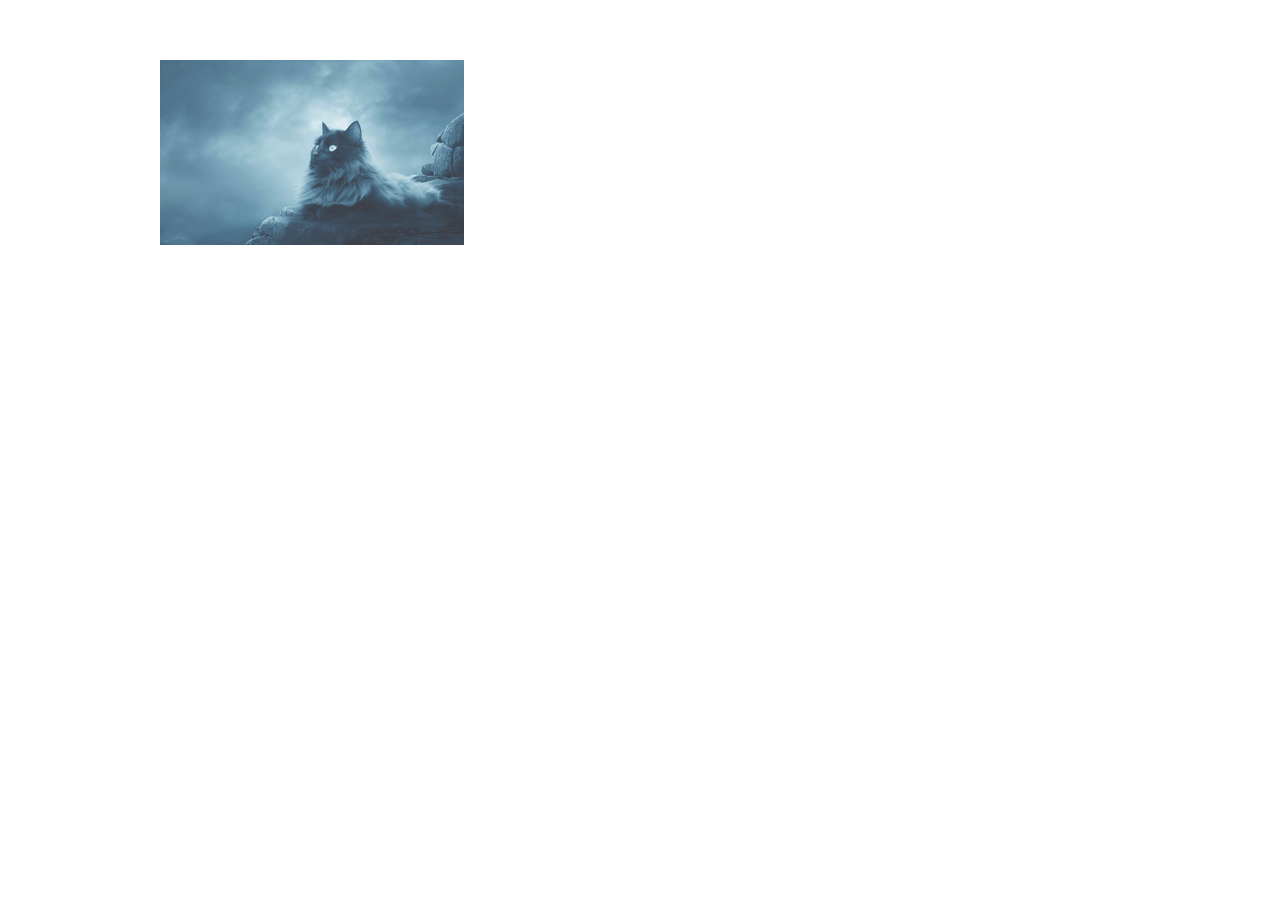
<file: Assigment1/Simple-jQuery-Carousel-Slider-master/index.html>
<!DOCTYPE html>
<html class="no-js">
<head>
  <meta charset="utf-8">
  <meta http-equiv="X-UA-Compatible" content="IE=edge,chrome=1">
  <title></title>
  <meta name="description" content="">
  <meta name="viewport" content="width=device-width">

  <link rel="stylesheet" href="css/normalize.min.css">
  <link rel="stylesheet" href="css/main.css">

  <script src="js/modernizr-2.6.2.min.js"></script>
</head>

<body>

  <div class="wrapper">
    <ul class="slider">
      <li><img src="img/bio_bg.jpg" /></li>
      <li><img src="img/bio_bg2.jpg" /></li>
      <li><img src="img/bio_bg3.jpg" /></li>
    </ul>
  </div>

  <script src="//ajax.googleapis.com/ajax/libs/jquery/1.9.1/jquery.min.js"></script>
  <script>window.jQuery || document.write('<script src="js/jquery-1.9.1.min.js"><\/script>')</script>

  <script src="js/main.js"></script>
</body>
</html>
</file>
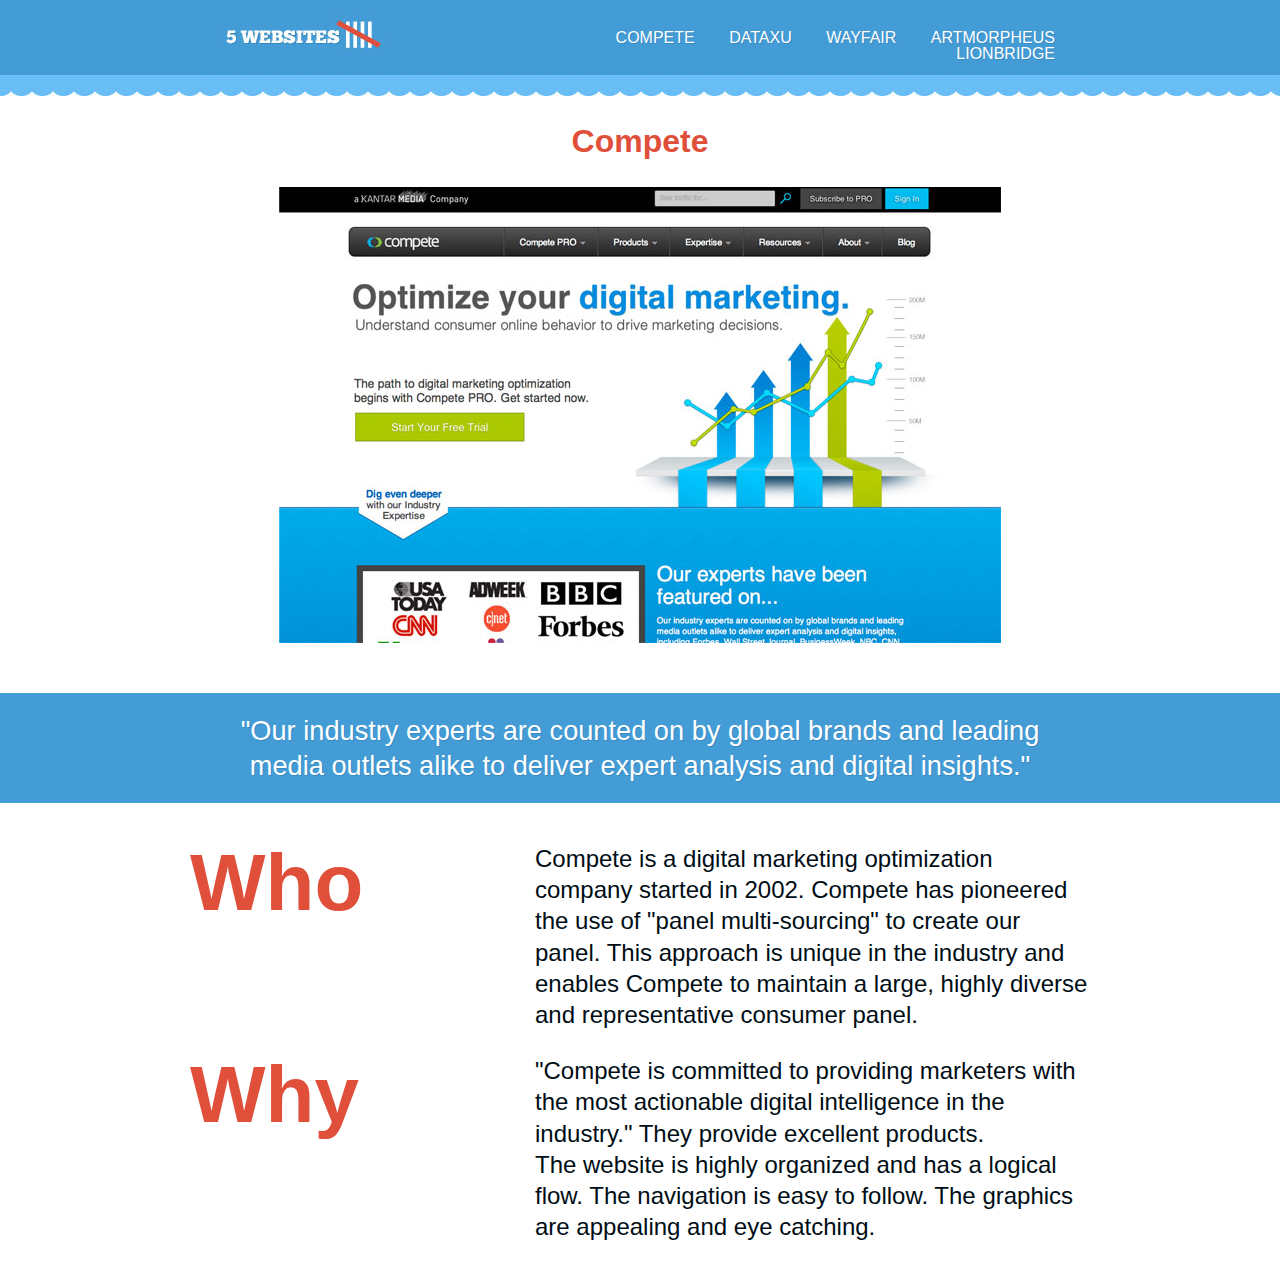
<file: deliverable/5websites_1.html>
<!DOCTYPE html PUBLIC "-//W3C//DTD XHTML 1.0 Transitional//EN" "http://www.w3.org/TR/xhtml1/DTD/xhtml1-transitional.dtd">
<html xmlns="http://www.w3.org/1999/xhtml">
<head>
<meta http-equiv="Content-Type" content="text/html; charset=UTF-8" />
<title>5 Websites - Compete</title>
<link rel="stylesheet" type="text/css" href="reset.css">
<link rel="stylesheet" type="text/css" href="style_inside.css">
</head>
<body>

<div id="wrapper">
	<div id="header">
    	
       <a href="5websites.html"><div id="logo">
        <img src="images/logo.jpg" alt="logo" />
        </div><!-- end logo --></a>
        
        <div id="navigation">
        <ul>
        	<li><a href="5websites_1.html">Compete</a></li>
            <li><a href="5websites_2.html">DataXu</a></li>
            <li><a href="5websites_3.html">Wayfair</a></li>
            <li><a href="5websites_4.html">Artmorpheus</a></li>
            <li><a href="5websites_5.html">LionBridge</a></li>
		</ul>
    	</div><!-- end navigation -->
    <div class="clear"></div>
    
	</div><!-- end header -->
    
    <div id="content">
    	<div id="ss">
    		<h1>Compete</h1>
    		<a href="http://www.compete.com/us/"><img src="images/ss_1.jpg" /></a>
    	</div><!-- end ss -->
    </div><!-- end content -->
     
</div><!-- end wrapper -->


	<div id="bluebg">

		"Our industry experts are counted on by global brands and leading<br />
		media outlets alike to deliver expert analysis and digital insights."

	</div><!-- end bluebg -->
    
<div id="wrapper_2">

	<div id="lower_left">
    Who
    </div><!-- end lower_left -->
    
    <div id="lower_right">
    <p>Compete is a digital marketing optimization company started in 2002.  Compete has pioneered the use of "panel multi-sourcing" to create our panel. This approach is unique in the industry and enables Compete to maintain a large, highly diverse and representative consumer panel.</p>
    </div><!-- end lower_right -->
    
    <div class="clear"></div>
    
    <div id="lower_left">
    Why
    </div><!-- end lower_left -->
    
    <div id="lower_right">
    <p>"Compete is committed to providing marketers with the most actionable digital intelligence in the industry."  They provide excellent products.</p>
	<p>The website is highly organized and has a logical flow.  The navigation is easy to follow.  The graphics are appealing and eye catching.</p> 
    </div><!-- end lower_right -->
    
    <div class="clear"></div>

</div><!-- end wrapper2 -->

</body>
</html>
</file>
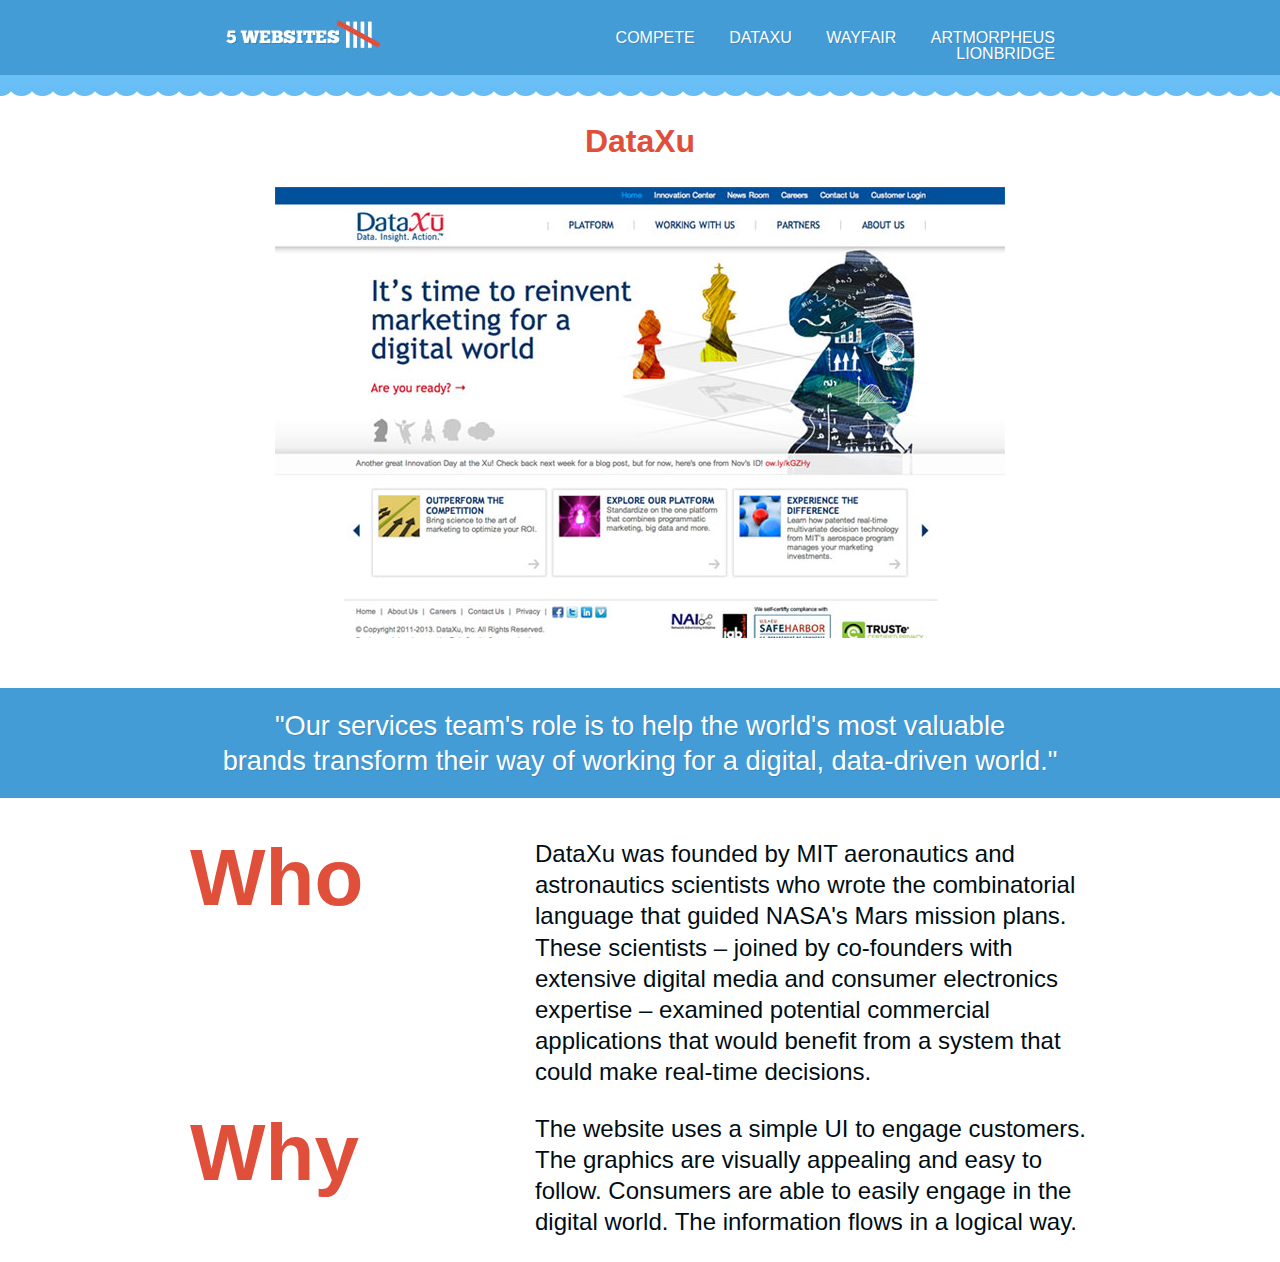
<file: deliverable/5websites_2.html>
<!DOCTYPE html PUBLIC "-//W3C//DTD XHTML 1.0 Transitional//EN" "http://www.w3.org/TR/xhtml1/DTD/xhtml1-transitional.dtd">
<html xmlns="http://www.w3.org/1999/xhtml">
<head>
<meta http-equiv="Content-Type" content="text/html; charset=UTF-8" />
<title>5 Websites - Compete</title>
<link rel="stylesheet" type="text/css" href="reset.css">
<link rel="stylesheet" type="text/css" href="style_inside.css">
</head>
<body>

<div id="wrapper">
	<div id="header">
    	
       <a href="5websites.html"><div id="logo">
        <img src="images/logo.jpg" alt="logo" />
        </div><!-- end logo --></a>
        
        <div id="navigation">
        <ul>
        	<li><a href="5websites_1.html">Compete</a></li>
            <li><a href="5websites_2.html">DataXu</a></li>
            <li><a href="5websites_3.html">Wayfair</a></li>
            <li><a href="5websites_4.html">Artmorpheus</a></li>
            <li><a href="5websites_5.html">LionBridge</a></li>
		</ul>
    	</div><!-- end navigation -->
    <div class="clear"></div>
    
	</div><!-- end header -->
    
    <div id="content">
    	<div id="ss">
    		<h1>DataXu</h1>
    		<a href="http://www.dataxu.com/"><img src="images/ss_2.jpg" /></a>
    	</div><!-- end ss -->
    </div><!-- end content -->
     
</div><!-- end wrapper -->


	<div id="bluebg">

		"Our services team's role is to help the world's most valuable
        <br />brands transform their way of working for a digital, data-driven world."

	</div><!-- end bluebg -->
    
<div id="wrapper_2">

	<div id="lower_left">
    Who
    </div><!-- end lower_left -->
    
    <div id="lower_right">
    <p>DataXu was founded by MIT aeronautics and astronautics scientists who wrote the combinatorial language that guided NASA's Mars mission plans. These scientists – joined by co-founders with extensive digital media and consumer electronics expertise – examined potential commercial applications that would benefit from a system that could make real-time decisions.</p>
    </div><!-- end lower_right -->
    
    <div class="clear"></div>
    
    <div id="lower_left">
    Why
    </div><!-- end lower_left -->
    
    <div id="lower_right">
    <p>The website uses a simple UI to engage customers.  The graphics are visually appealing and easy to follow.  Consumers are able to easily engage in the digital world.  The information flows in a logical way.</p> 
    </div><!-- end lower_right -->
    
    <div class="clear"></div>

</div><!-- end wrapper2 -->

</body>
</html>
</file>
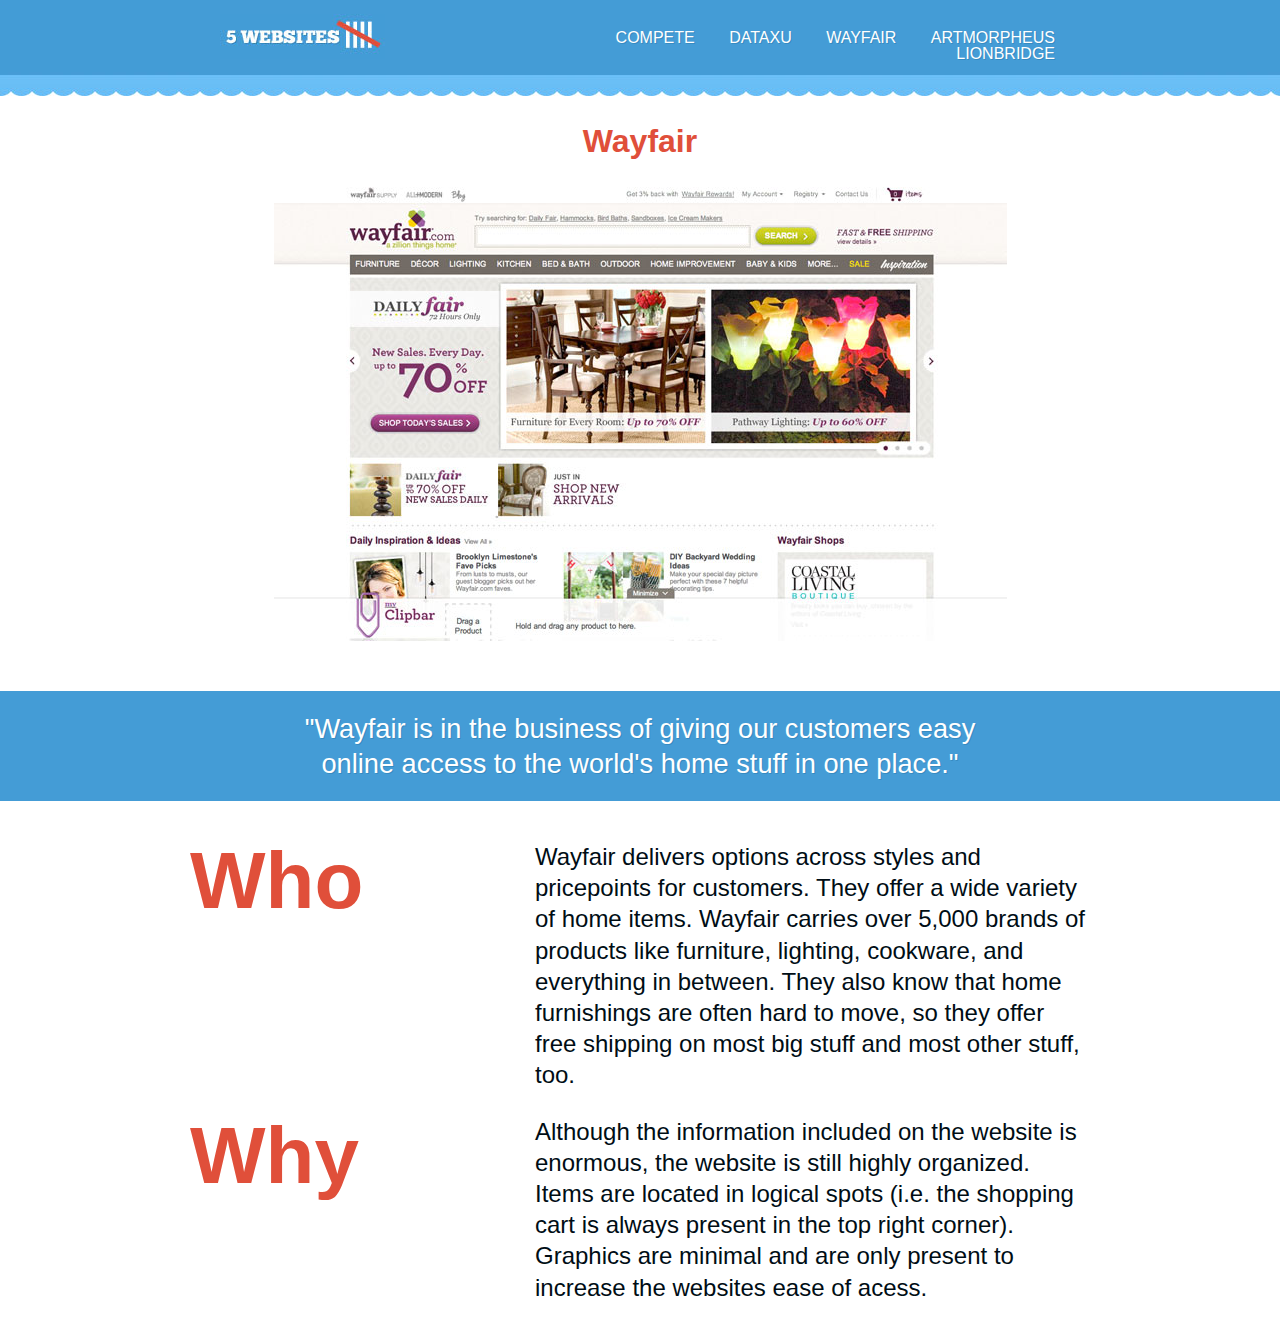
<file: deliverable/5websites_3.html>
<!DOCTYPE html PUBLIC "-//W3C//DTD XHTML 1.0 Transitional//EN" "http://www.w3.org/TR/xhtml1/DTD/xhtml1-transitional.dtd">
<html xmlns="http://www.w3.org/1999/xhtml">
<head>
<meta http-equiv="Content-Type" content="text/html; charset=UTF-8" />
<title>5 Websites - Compete</title>
<link rel="stylesheet" type="text/css" href="reset.css">
<link rel="stylesheet" type="text/css" href="style_inside.css">
</head>
<body>

<div id="wrapper">
	<div id="header">
    	
       <a href="5websites.html"><div id="logo">
        <img src="images/logo.jpg" alt="logo" />
        </div><!-- end logo --></a>
        
        <div id="navigation">
        <ul>
        	<li><a href="5websites_1.html">Compete</a></li>
            <li><a href="5websites_2.html">DataXu</a></li>
            <li><a href="5websites_3.html">Wayfair</a></li>
            <li><a href="5websites_4.html">Artmorpheus</a></li>
            <li><a href="5websites_5.html">LionBridge</a></li>
		</ul>
    	</div><!-- end navigation -->
    <div class="clear"></div>
    
	</div><!-- end header -->
    
    <div id="content">
    	<div id="ss">
    		<h1>Wayfair</h1>
    		<a href="http://www.wayfair.com/"><img src="images/ss_3.jpg" /></a>
    	</div><!-- end ss -->
    </div><!-- end content -->
     
</div><!-- end wrapper -->


	<div id="bluebg">

		"Wayfair is in the business of giving our customers easy
		<br />online access to the world's home stuff in one place."

	</div><!-- end bluebg -->
    
<div id="wrapper_2">

	<div id="lower_left">
    Who
    </div><!-- end lower_left -->
    
    <div id="lower_right">
    <p>Wayfair delivers options across styles and pricepoints for customers.  They offer a wide variety of home items.  Wayfair carries over 5,000 brands of products like furniture, lighting, cookware, and everything in between. They also know that home furnishings are often hard to move, so they offer free shipping on most big stuff and most other stuff, too.</p>
    </div><!-- end lower_right -->
    
    <div class="clear"></div>
    
    <div id="lower_left">
    Why
    </div><!-- end lower_left -->
    
    <div id="lower_right">
    <p>Although the information included on the website is enormous,  the website is still highly organized.  Items are located in logical spots (i.e. the shopping cart is always present in the top right corner).  Graphics are minimal and are only present to increase the websites ease of acess.</p> 
    </div><!-- end lower_right -->
    
    <div class="clear"></div>

</div><!-- end wrapper2 -->

</body>
</html>
</file>
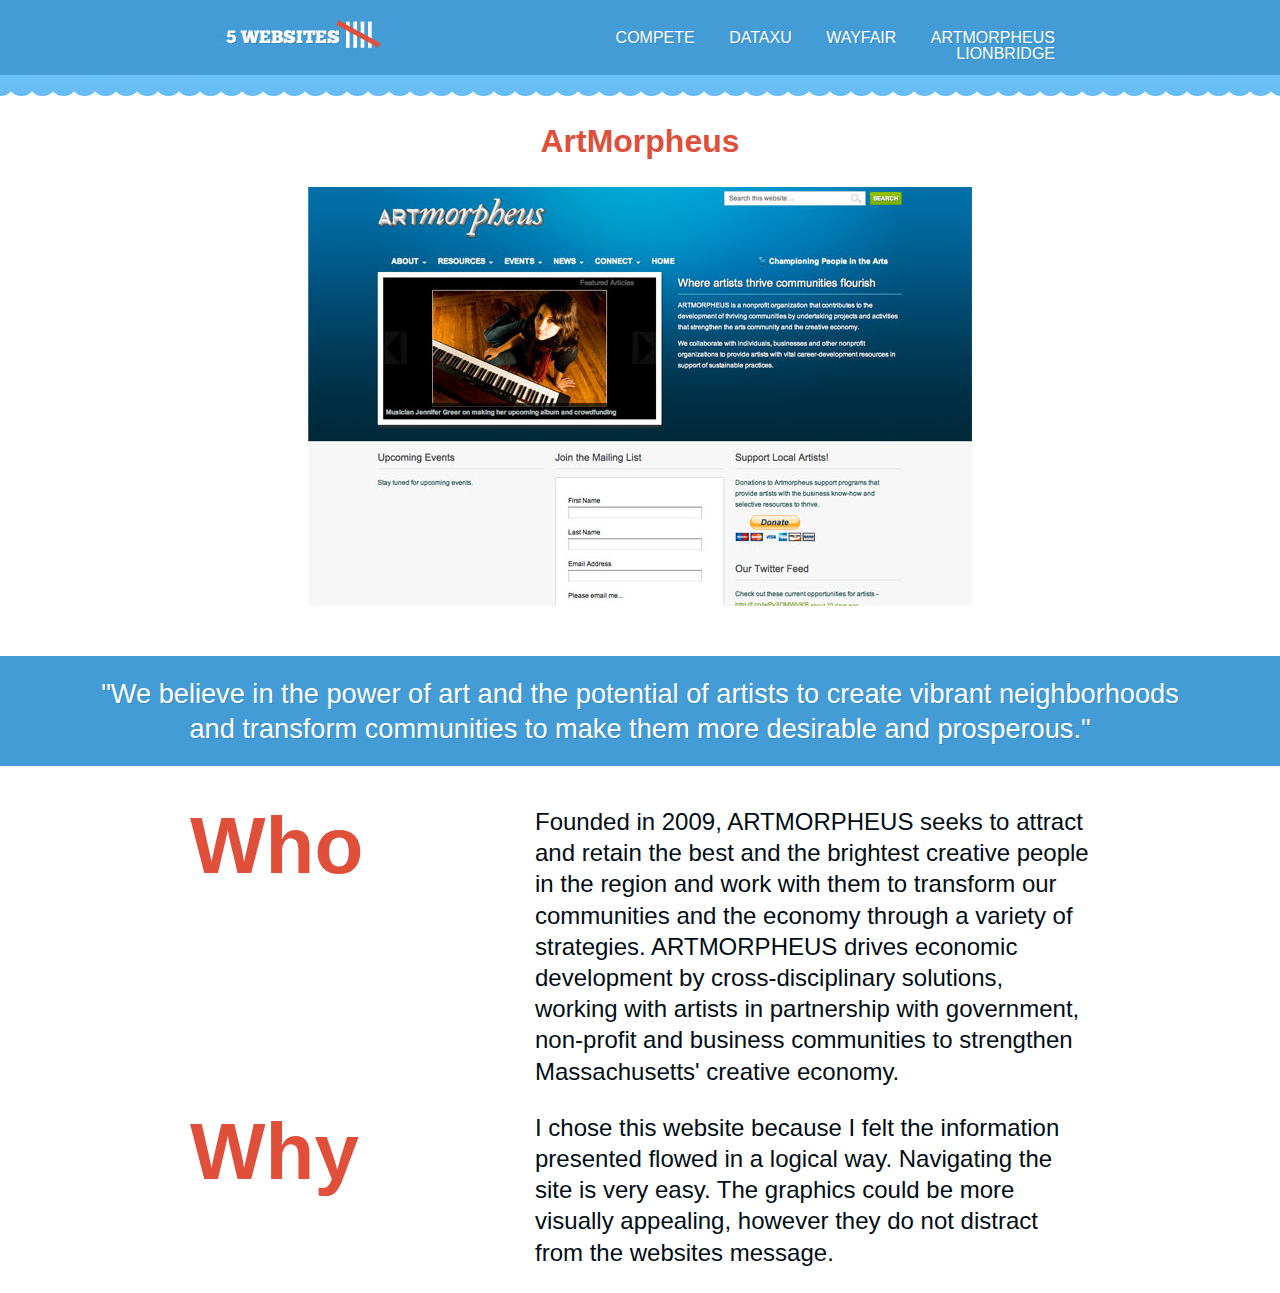
<file: deliverable/5websites_4.html>
<!DOCTYPE html PUBLIC "-//W3C//DTD XHTML 1.0 Transitional//EN" "http://www.w3.org/TR/xhtml1/DTD/xhtml1-transitional.dtd">
<html xmlns="http://www.w3.org/1999/xhtml">
<head>
<meta http-equiv="Content-Type" content="text/html; charset=UTF-8" />
<title>5 Websites - Compete</title>
<link rel="stylesheet" type="text/css" href="reset.css">
<link rel="stylesheet" type="text/css" href="style_inside.css">
</head>
<body>

<div id="wrapper">
	<div id="header">
    	
       <a href="5websites.html"><div id="logo">
        <img src="images/logo.jpg" alt="logo" />
        </div><!-- end logo --></a>
        
        <div id="navigation">
        <ul>
        	<li><a href="5websites_1.html">Compete</a></li>
            <li><a href="5websites_2.html">DataXu</a></li>
            <li><a href="5websites_3.html">Wayfair</a></li>
            <li><a href="5websites_4.html">Artmorpheus</a></li>
            <li><a href="5websites_5.html">LionBridge</a></li>
		</ul>
    	</div><!-- end navigation -->
    <div class="clear"></div>
    
	</div><!-- end header -->
    
    <div id="content">
    	<div id="ss">
    		<h1>ArtMorpheus</h1>
    		<a href="http://www.ArtMorpheus.org/"><img src="images/ss_4.jpg" /></a>
    	</div><!-- end ss -->
    </div><!-- end content -->
     
</div><!-- end wrapper -->


	<div id="bluebg">

		"We believe in the power of art and the potential of artists to create vibrant
        neighborhoods<br /> and transform communities to make them more desirable and prosperous."

	</div><!-- end bluebg -->
    
<div id="wrapper_2">

	<div id="lower_left">
    Who
    </div><!-- end lower_left -->
    
    <div id="lower_right">
    <p>Founded in 2009, ARTMORPHEUS seeks to attract and retain the best and the brightest creative people in the region and work with them to transform our communities and the economy through a variety of strategies.  ARTMORPHEUS drives economic development by cross-disciplinary solutions, working with artists in partnership with government, non-profit and business communities to strengthen Massachusetts' creative economy.</p>
    </div><!-- end lower_right -->
    
    <div class="clear"></div>
    
    <div id="lower_left">
    Why
    </div><!-- end lower_left -->
    
    <div id="lower_right">
    <p>I chose this website because I felt the information presented flowed in a logical way.  Navigating the site is very easy.  The graphics could be more visually appealing, however they do not distract from the websites message.</p> 
    </div><!-- end lower_right -->
    
    <div class="clear"></div>

</div><!-- end wrapper2 -->

</body>
</html>
</file>
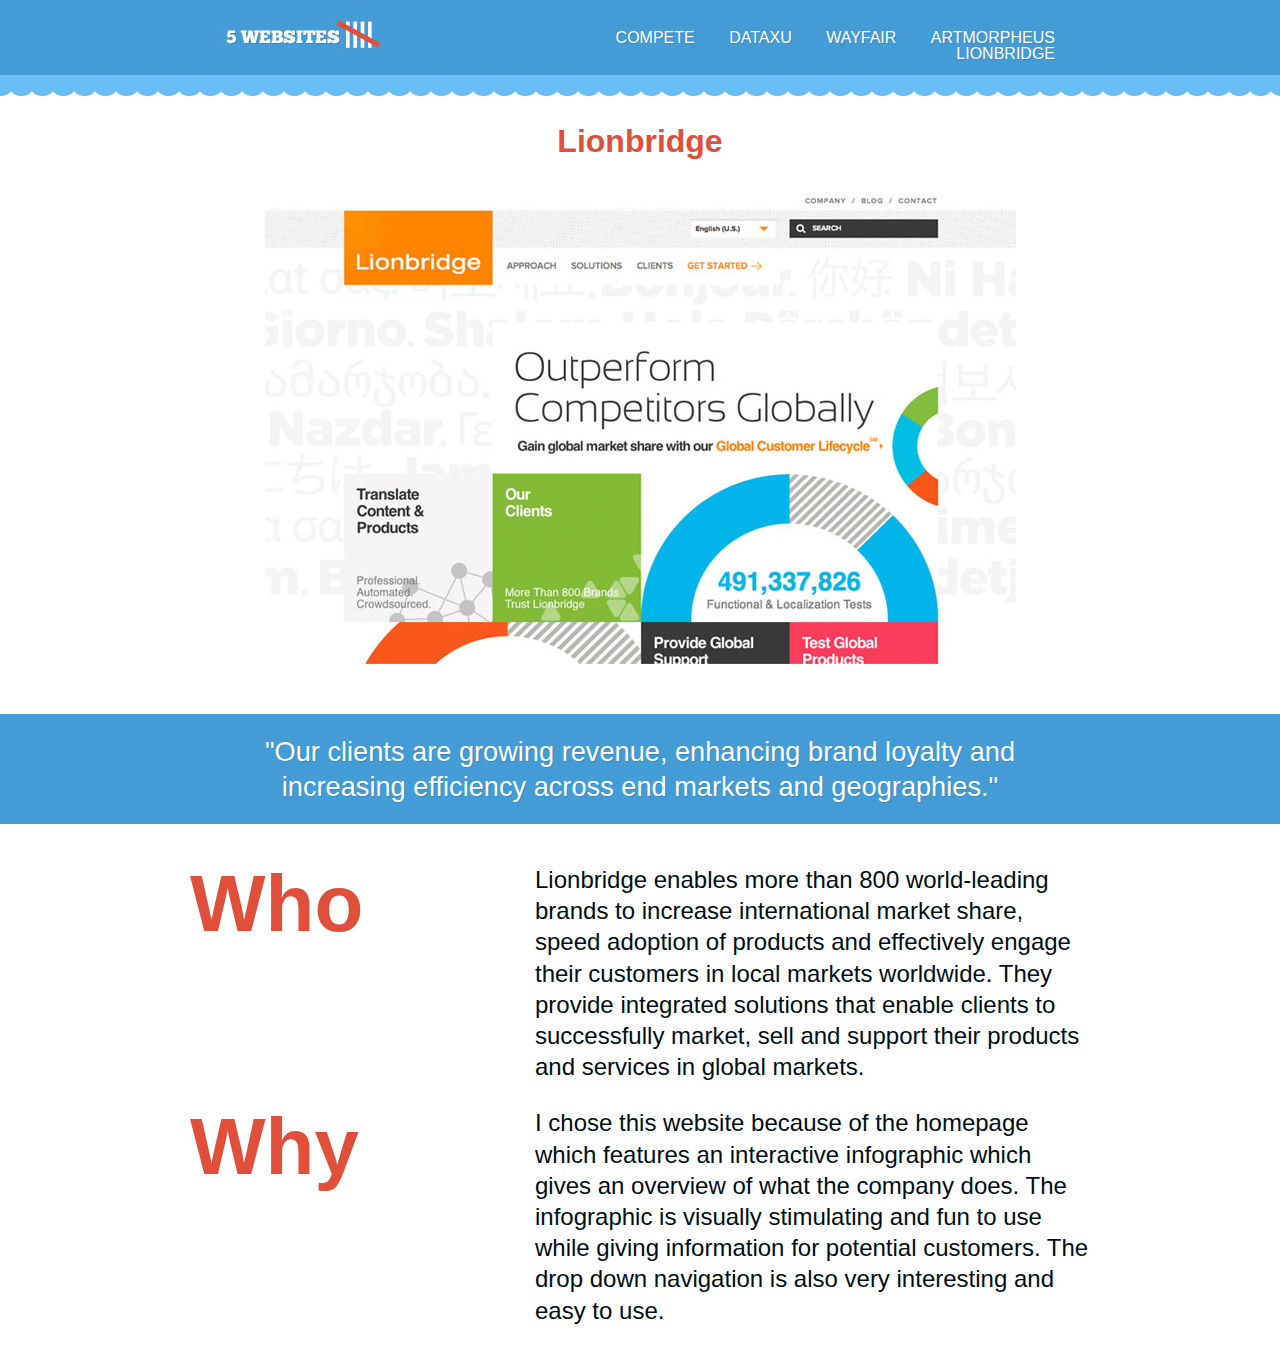
<file: deliverable/5websites_5.html>
<!DOCTYPE html PUBLIC "-//W3C//DTD XHTML 1.0 Transitional//EN" "http://www.w3.org/TR/xhtml1/DTD/xhtml1-transitional.dtd">
<html xmlns="http://www.w3.org/1999/xhtml">
<head>
<meta http-equiv="Content-Type" content="text/html; charset=UTF-8" />
<title>5 Websites - Compete</title>
<link rel="stylesheet" type="text/css" href="reset.css">
<link rel="stylesheet" type="text/css" href="style_inside.css">
</head>
<body>

<div id="wrapper">
	<div id="header">
    	
       <a href="5websites.html"><div id="logo">
        <img src="images/logo.jpg" alt="logo" />
        </div><!-- end logo --></a>
        
        <div id="navigation">
        <ul>
        	<li><a href="5websites_1.html">Compete</a></li>
            <li><a href="5websites_2.html">DataXu</a></li>
            <li><a href="5websites_3.html">Wayfair</a></li>
            <li><a href="5websites_4.html">Artmorpheus</a></li>
            <li><a href="5websites_5.html">LionBridge</a></li>
		</ul>
    	</div><!-- end navigation -->
    <div class="clear"></div>
    
	</div><!-- end header -->
    
    <div id="content">
    	<div id="ss">
    		<h1>Lionbridge</h1>
    		<a href="http://www.Lionbridge.com/"><img src="images/ss_5.jpg" /></a>
    	</div><!-- end ss -->
    </div><!-- end content -->
     
</div><!-- end wrapper -->


	<div id="bluebg">

		"Our clients are growing revenue, enhancing brand loyalty and
		<br />increasing efficiency across end markets and geographies."

	</div><!-- end bluebg -->
    
<div id="wrapper_2">

	<div id="lower_left">
    Who
    </div><!-- end lower_left -->
    
    <div id="lower_right">
    <p>Lionbridge enables more than 800 world-leading brands to increase international market share, speed adoption of products and effectively engage their customers in local markets worldwide.  They provide integrated solutions that enable clients to successfully market, sell and support their products and services in global markets.</p>
    </div><!-- end lower_right -->
    
    <div class="clear"></div>
    
    <div id="lower_left">
    Why
    </div><!-- end lower_left -->
    
    <div id="lower_right">
    <p>I chose this website because of the homepage which features an interactive infographic which gives an overview of what the company does.  The infographic is visually stimulating and fun to use while giving information for potential customers.  The drop down navigation is also very interesting and easy to use.</p> 
    </div><!-- end lower_right -->
    
    <div class="clear"></div>

</div><!-- end wrapper2 -->

</body>
</html>
</file>
<file: Assigment1/Simple-jQuery-Carousel-Slider-master/css/main.css>
.wrapper {
  width: 960px;
  margin: 0 auto;
  padding-top: 50px;
}

.slider {
  margin: 10px 0;
  width: 580px; /* Update to your slider width */
  height: 250px; /* Update to your slider height */
  position: relative;
  overflow: hidden;
}

.slider li {
  display: none;
  position: absolute; 
  top: 0; 
  left: 0; 
}
</file>
<file: deliverable/style_inside.css>
@charset "UTF-8";
/* CSS Document */

body {
	font-family: "Myriad Pro", Arial, Helvetica, sans-serif;
	background-image: url(images/inside_bg.jpg);
	background-repeat: repeat-x;
}

.clear {
	clear: both
	}	

#wrapper {
	width: 900px;
	margin-left: auto;
	margin-right: auto;
}

#header {
	width: 900px;
	height: 75px;
	background: #449cd6;
}

#logo {
	float: left;
	width: 200px;
	margin: 14px 0 0 30px;
}

#navigation {
	float: right;
	width: 600px;
	text-align: right;
	margin: 30px 20px 0 0;
	text-transform: uppercase;
}

#navigation a {
	text-decoration: none;
	color: #fff;
	font-size: 1em;
	text-shadow: 1px 1px 0px #378bc1;
	-o-transition:.5s;
	-ms-transition:.5s;
	-moz-transition:.5s;
	-webkit-transition:.5s;
	transition:.5s;
}

#navigation a:hover {
	color: #bce4ff;
}

li {
	display: inline;
	margin: 0 15px 0 15px;
}

h1 {
	color: #e04f3a;
	font-size: 2em;
	font-weight: bold;
	margin: 30px;
}

#content {
	width: 900px;
	margin: 0;
}

#ss {
	text-align: center;
	margin: 50px 0 0 0;
}

#bluebg {
	width: 100%;
	height: 90px;
	background: #449cd6;
	margin: 50px 0 40px 0;
	color: #fff;
	text-shadow: 1px 1px 0px #378bc1;
	font-size: 1.7em;
	text-align: center;
	padding: 20px 0 0 0;
	line-height: 1.3em;
}

#wrapper_2 {
	width: 900px;
	margin-left: auto;
	margin-right: auto;
}

#lower_left {
	width: 280px;
	float: left;
	color: #e04f3a;
	font-size: 5em;
	font-weight: bold;
	margin: 0 0 25px 0;
}

#lower_right {
	width: 555px;
	float: right;
	color: #000d15;
	font-size: 1.5em;
	line-height: 1.3em;
	margin: 0 0 25px 0;
}
</file>
